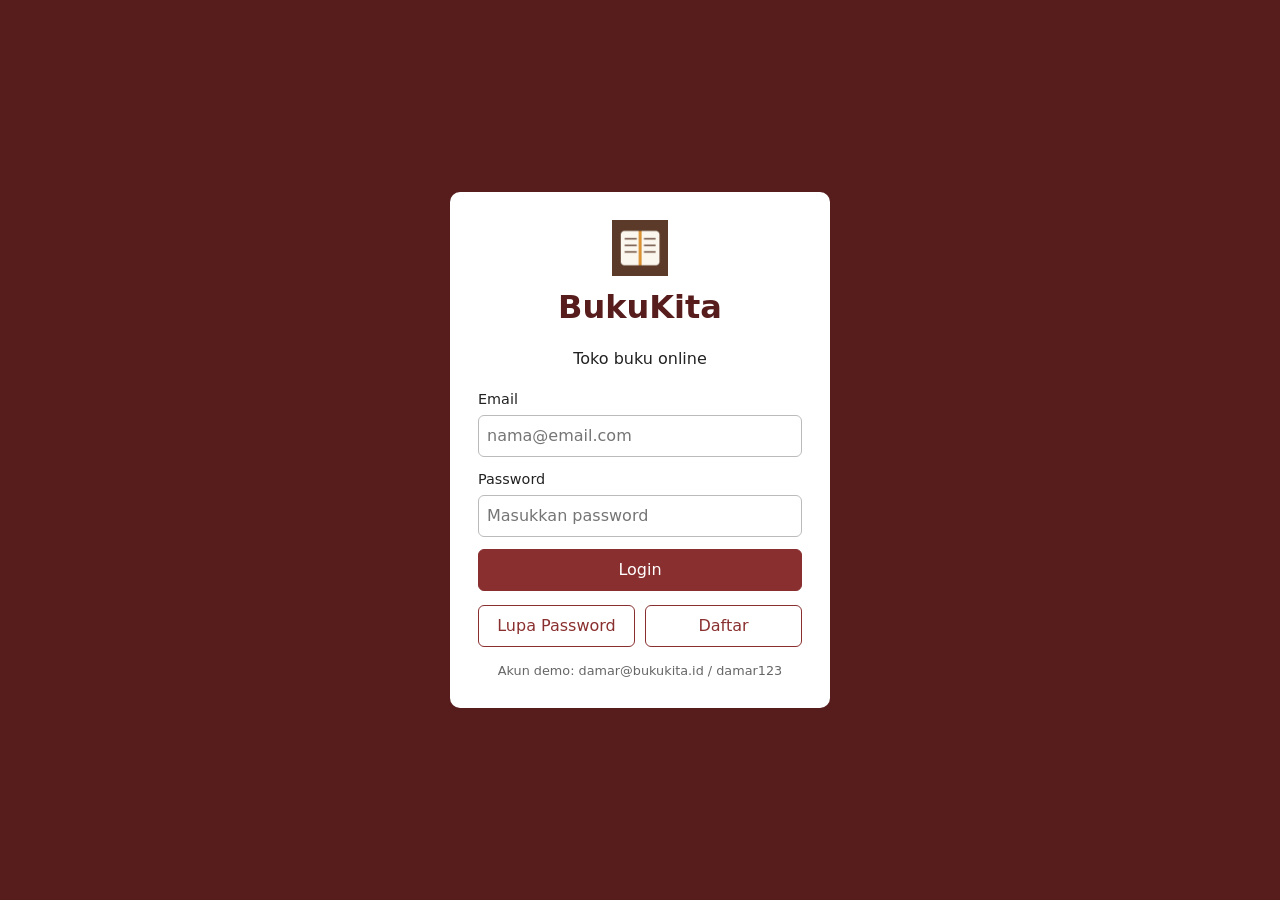
<file: index.html>
<!DOCTYPE html>
<html lang="id">
<head>
  <meta charset="UTF-8">
  <meta name="viewport" content="width=device-width, initial-scale=1.0">
  <title>Login - BukuKita</title>
  <link rel="icon" href="assets/logo.png">
  <link rel="stylesheet" href="css/style.css">
</head>
<body class="latar-login" data-page="login">
  <main class="kotak-login">
    <header>
      <img src="assets/logo.png" alt="Logo BukuKita">
      <h1>BukuKita</h1>
      <p>Toko buku online</p>
    </header>

    <form id="form-login" novalidate>
      <div class="form-grup">
        <label for="email">Email</label>
        <input type="email" id="email" placeholder="nama@email.com">
      </div>
      <div class="form-grup">
        <label for="password">Password</label>
        <input type="password" id="password" placeholder="Masukkan password">
      </div>
      <button type="submit" class="btn btn-penuh">Login</button>
    </form>

    <div class="link-bawah">
      <button type="button" id="btn-lupa" class="btn btn-garis">Lupa Password</button>
      <button type="button" id="btn-daftar" class="btn btn-garis">Daftar</button>
    </div>
    <p class="demo">Akun demo: damar@bukukita.id / damar123</p>
  </main>

  <script src="js/data.js"></script>
  <script src="js/script.js"></script>
</body>
</html>
</file>
<file: css/style.css>
/* style.css - tema sederhana BukuKita */
:root {
  --utama: #8a2f2f;
  --gelap: #571d1d;
  --abu: #666;
  --garis: #ddd;
  --latar: #f5f7fa;
  --merah: #c0392b;
  --hijau: #2e8b57;
  --kuning: #d89a00;
}

* { box-sizing: border-box; }

body {
  margin: 0;
  font-family: system-ui, Arial, sans-serif;
  background: var(--latar);
  color: #222;
  line-height: 1.5;
}

h1, h2 { margin: 0 0 12px; color: var(--gelap); }
img { max-width: 100%; }

/* ---------- Layout ---------- */
.wadah { max-width: 1000px; margin: 0 auto; padding: 0 16px; }
main { max-width: 1000px; margin: 0 auto; padding: 24px 16px; }
.site-footer { text-align: center; color: var(--abu); font-size: .85rem; padding: 20px; }

.site-header { background: var(--gelap); color: #fff; }
.bar { display: flex; align-items: center; justify-content: space-between; gap: 12px; flex-wrap: wrap; padding-top: 10px; padding-bottom: 10px; }
.brand { display: flex; align-items: center; gap: 8px; color: #fff; font-weight: 700; text-decoration: none; }
.brand img { width: 28px; height: 28px; }
.site-header nav a { color: #cfe0f0; text-decoration: none; margin-right: 14px; }
.site-header nav a.aktif { color: #fff; font-weight: 700; border-bottom: 2px solid #fff; }

/* ---------- Komponen ---------- */
.kartu { background: #fff; border: 1px solid var(--garis); border-radius: 8px; padding: 20px; margin-bottom: 20px; }

.btn { font: inherit; padding: 8px 14px; border-radius: 6px; border: 1px solid var(--utama); background: var(--utama); color: #fff; cursor: pointer; }
.btn:hover { background: var(--gelap); }
.btn-garis { background: transparent; color: var(--utama); }
.btn-garis:hover { background: #e8eef5; }
.site-header .btn-garis { color: #fff; border-color: #fff; }
.site-header .btn-garis:hover { background: rgba(255, 255, 255, .15); }

/* ---------- Form ---------- */
.form-grid { display: grid; grid-template-columns: repeat(auto-fit, minmax(220px, 1fr)); gap: 12px; margin-bottom: 14px; }
label { display: block; font-size: .9rem; margin-bottom: 4px; }
input, select, textarea { width: 100%; font: inherit; padding: 8px; border: 1px solid #bbb; border-radius: 6px; }
input:focus, select:focus, textarea:focus { outline: 2px solid var(--utama); border-color: transparent; }
.baris { display: flex; gap: 10px; align-items: flex-end; flex-wrap: wrap; }
.baris > div { flex: 1; min-width: 160px; }

/* ---------- Tabel ---------- */
.tabel-wrap { overflow-x: auto; }
table { width: 100%; border-collapse: collapse; font-size: .92rem; }
th, td { padding: 8px 10px; border-bottom: 1px solid var(--garis); text-align: left; vertical-align: middle; }
th { background: #eef2f6; }
td input[type="number"] { width: 70px; }
.cover { width: 48px; height: 66px; object-fit: cover; border-radius: 4px; }
.penulis { display: block; color: var(--abu); font-size: .8rem; }

.badge { padding: 2px 8px; border-radius: 10px; font-size: .78rem; color: #fff; }
.tersedia { background: var(--hijau); }
.menipis { background: var(--kuning); }
.habis { background: var(--merah); }

/* ---------- Login ---------- */
.latar-login { display: flex; align-items: center; justify-content: center; min-height: 100vh; background: var(--gelap); }
.kotak-login { background: #fff; width: 100%; max-width: 380px; padding: 28px; border-radius: 10px; }
.kotak-login header { text-align: center; margin-bottom: 18px; }
.kotak-login header img { width: 56px; }
.kotak-login .form-grup { margin-bottom: 12px; }
.btn-penuh { width: 100%; }
.link-bawah { display: flex; gap: 10px; margin-top: 14px; }
.link-bawah .btn { flex: 1; }
.demo { font-size: .8rem; color: var(--abu); text-align: center; margin: 14px 0 0; }

/* ---------- Dashboard ---------- */
.banner { background: var(--utama); color: #fff; border-radius: 8px; padding: 24px; margin-bottom: 20px; }
.banner h1 { color: #fff; margin-bottom: 4px; }
.banner p { margin: 0; }
.grid-menu { display: grid; grid-template-columns: repeat(auto-fit, minmax(220px, 1fr)); gap: 14px; }
.menu-kartu { display: block; text-align: left; font: inherit; background: #fff; border: 1px solid var(--garis); border-radius: 8px; padding: 18px; color: inherit; text-decoration: none; cursor: pointer; }
.menu-kartu:hover { border-color: var(--utama); box-shadow: 0 2px 8px rgba(0, 0, 0, .08); }
.menu-kartu strong { display: block; color: var(--gelap); }
.menu-kartu span { color: var(--abu); font-size: .88rem; }

/* ---------- Tracking ---------- */
.progress { background: #e3e8ee; border-radius: 10px; height: 14px; overflow: hidden; margin: 8px 0; }
.progress div { height: 100%; background: var(--hijau); transition: width .4s; }
.langkah { display: flex; justify-content: space-between; font-size: .78rem; color: var(--abu); margin-bottom: 14px; }
.langkah .aktif { color: var(--hijau); font-weight: 700; }
.riwayat { padding-left: 18px; }
.detail { display: grid; grid-template-columns: 150px 1fr; gap: 4px 10px; margin: 0 0 14px; }
.detail dt { color: var(--abu); }
.detail dd { margin: 0; font-weight: 600; }

/* ---------- Modal ---------- */
dialog { border: none; border-radius: 10px; padding: 24px; width: min(480px, 92vw); }
dialog::backdrop { background: rgba(0, 0, 0, .5); }
dialog .form-grup { margin-bottom: 12px; }
dialog .tutup { margin-top: 12px; }
dialog table { margin-bottom: 8px; }
</file>
